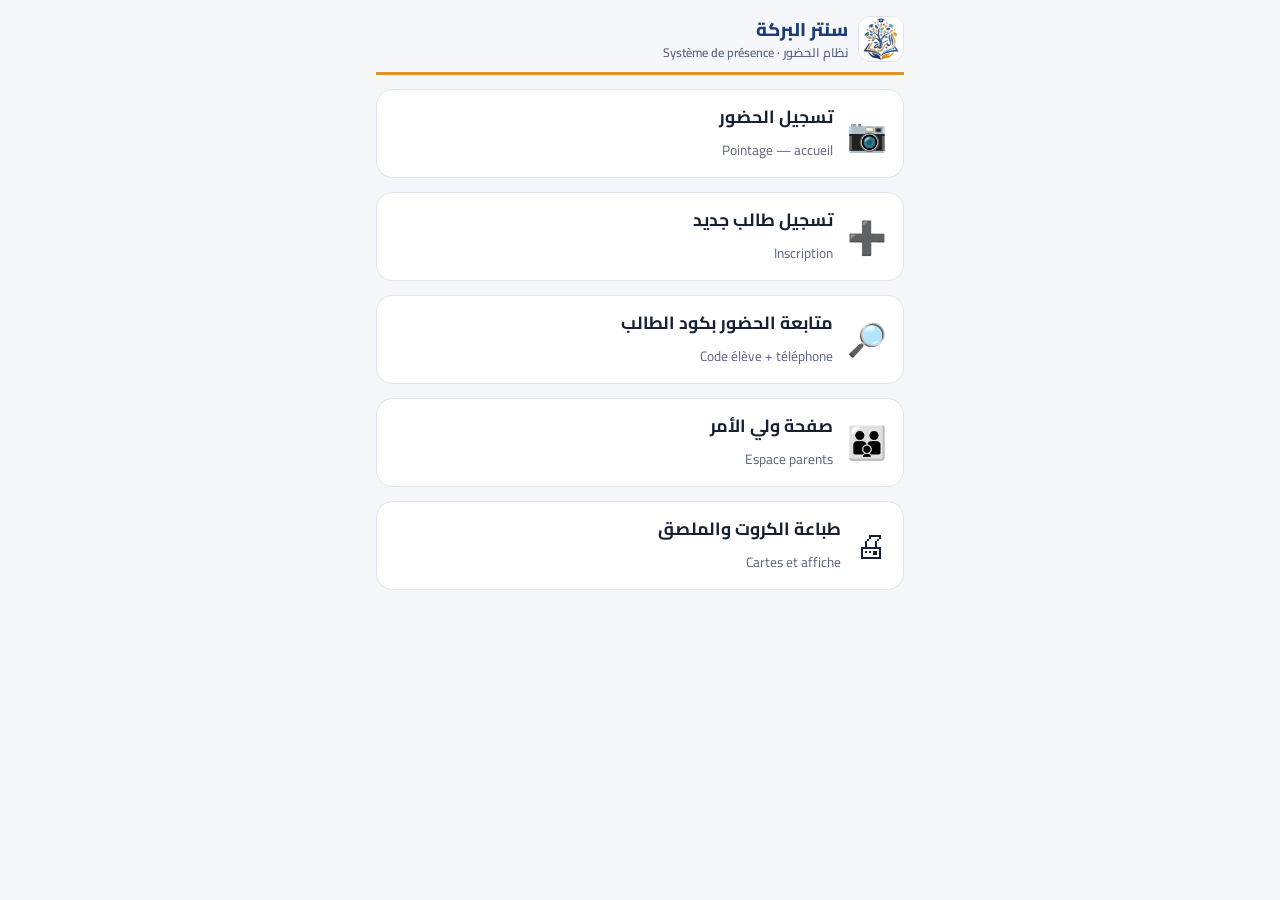
<file: index.html>
<!doctype html>
<html lang="ar" dir="rtl">
<head>
<meta charset="utf-8">
<meta name="viewport" content="width=device-width, initial-scale=1">
<meta name="robots" content="noindex">
<title>سنتر البركة · Présence</title>
<link rel="stylesheet" href="style.css">
<style>
  a.tile { display: block; text-decoration: none; color: inherit; }
  a.tile .card { display: flex; align-items: center; gap: 14px; }
  .ico { font-size: 2rem; }
</style>
</head>
<body>
<div class="wrap">
  <header class="top"><div class="brand">سنتر البركة<small>نظام الحضور · Système de présence</small></div></header>
  <a class="tile" href="scan.html"><div class="card"><span class="ico">📷</span><div><h2>تسجيل الحضور</h2><span class="fr">Pointage — accueil</span></div></div></a>
  <a class="tile" href="signup.html"><div class="card"><span class="ico">➕</span><div><h2>تسجيل طالب جديد</h2><span class="fr">Inscription</span></div></div></a>
  <a class="tile" href="lookup.html"><div class="card"><span class="ico">🔎</span><div><h2>متابعة الحضور بكود الطالب</h2><span class="fr">Code élève + téléphone</span></div></div></a>
  <a class="tile" href="parent.html"><div class="card"><span class="ico">👪</span><div><h2>صفحة ولي الأمر</h2><span class="fr">Espace parents</span></div></div></a>
  <a class="tile" href="cards.html"><div class="card"><span class="ico">🖨</span><div><h2>طباعة الكروت والملصق</h2><span class="fr">Cartes et affiche</span></div></div></a>
</div>
<script src="config.js"></script>
<script src="common.js"></script>
</body>
</html>
</file>
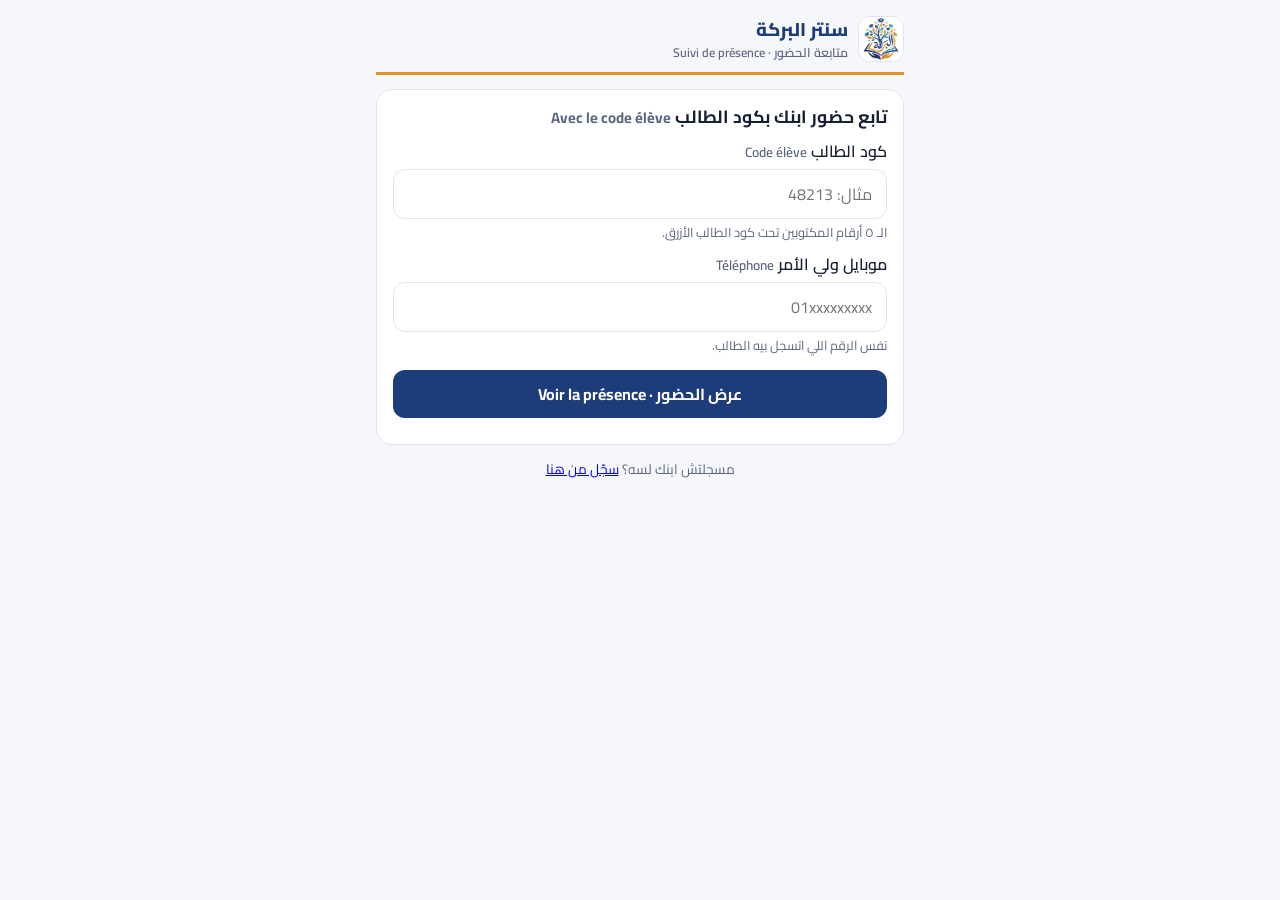
<file: lookup.html>
<!doctype html>
<html lang="ar" dir="rtl">
<head>
<meta charset="utf-8">
<meta name="viewport" content="width=device-width, initial-scale=1, viewport-fit=cover">
<meta name="robots" content="noindex">
<title>متابعة الحضور بكود الطالب · Présence</title>
<link rel="stylesheet" href="style.css">
<style>
  .help { font-size: .8rem; color: var(--soft); margin-top: 4px; }
</style>
</head>
<body>
<div class="wrap">
  <header class="top">
    <div class="brand"><span id="center">سنتر البركة</span><small>متابعة الحضور · Suivi de présence</small></div>
  </header>

  <form class="card" id="form" novalidate>
    <h2>تابع حضور ابنك بكود الطالب <span class="fr">Avec le code élève</span></h2>
    <label class="lbl" for="sid">كود الطالب <span class="fr">Code élève</span></label>
    <input id="sid" inputmode="numeric" autocomplete="off" placeholder="مثال: 48213" style="direction:ltr;text-align:right">
    <div class="help">الـ ٥ أرقام المكتوبين تحت كود الطالب الأزرق.</div>
    <label class="lbl" for="phone">موبايل ولي الأمر <span class="fr">Téléphone</span></label>
    <input id="phone" type="tel" inputmode="tel" autocomplete="tel" maxlength="16" placeholder="01xxxxxxxxx" style="direction:ltr;text-align:right">
    <div class="help">نفس الرقم اللي اتسجل بيه الطالب.</div>
    <div style="height:14px"></div>
    <button type="submit" id="go">عرض الحضور · Voir la présence</button>
    <div style="height:10px"></div>
    <p class="msg bad hidden" id="err"></p>
  </form>

  <p class="center soft" style="font-size:.85rem">مسجلتش ابنك لسه؟ <a href="signup.html">سجّل من هنا</a></p>
</div>

<script src="config.js"></script>
<script src="common.js"></script>
<script>
(function () {
  const B = window.BARAKA;
  const $ = function (id) { return document.getElementById(id); };
  const ERR = {
    input: 'اكتب كود الطالب ورقم موبايل صحيح (١١ رقم يبدأ بـ 01)',
    nomatch: 'الكود والموبايل مش متطابقين — اتأكد من الرقم اللي اتسجل بيه، أو كلّم الاستقبال',
    limit: 'محاولات كتير — جرّب تاني بعد ساعة',
    bad: 'حصل خطأ — جرّب تاني'
  };
  function err(t) { $('err').textContent = t; $('err').classList.remove('hidden'); }

  $('form').addEventListener('submit', async function (e) {
    e.preventDefault();
    $('err').classList.add('hidden');
    $('go').disabled = true; $('go').textContent = 'جاري البحث…';
    try {
      const r = await B.api('lookup', { id: $('sid').value.trim(), phone: $('phone').value.trim() });
      if (!r.ok) return err(ERR[r.error] || ERR.bad);
      B.kids.add(r.code, r.name);
      location.href = 'parent.html?c=' + encodeURIComponent(r.code);
    } catch (ex) {
      err(B.errorText(ex));
    } finally {
      $('go').disabled = false; $('go').textContent = 'عرض الحضور · Voir la présence';
    }
  });
})();
</script>
</body>
</html>
</file>
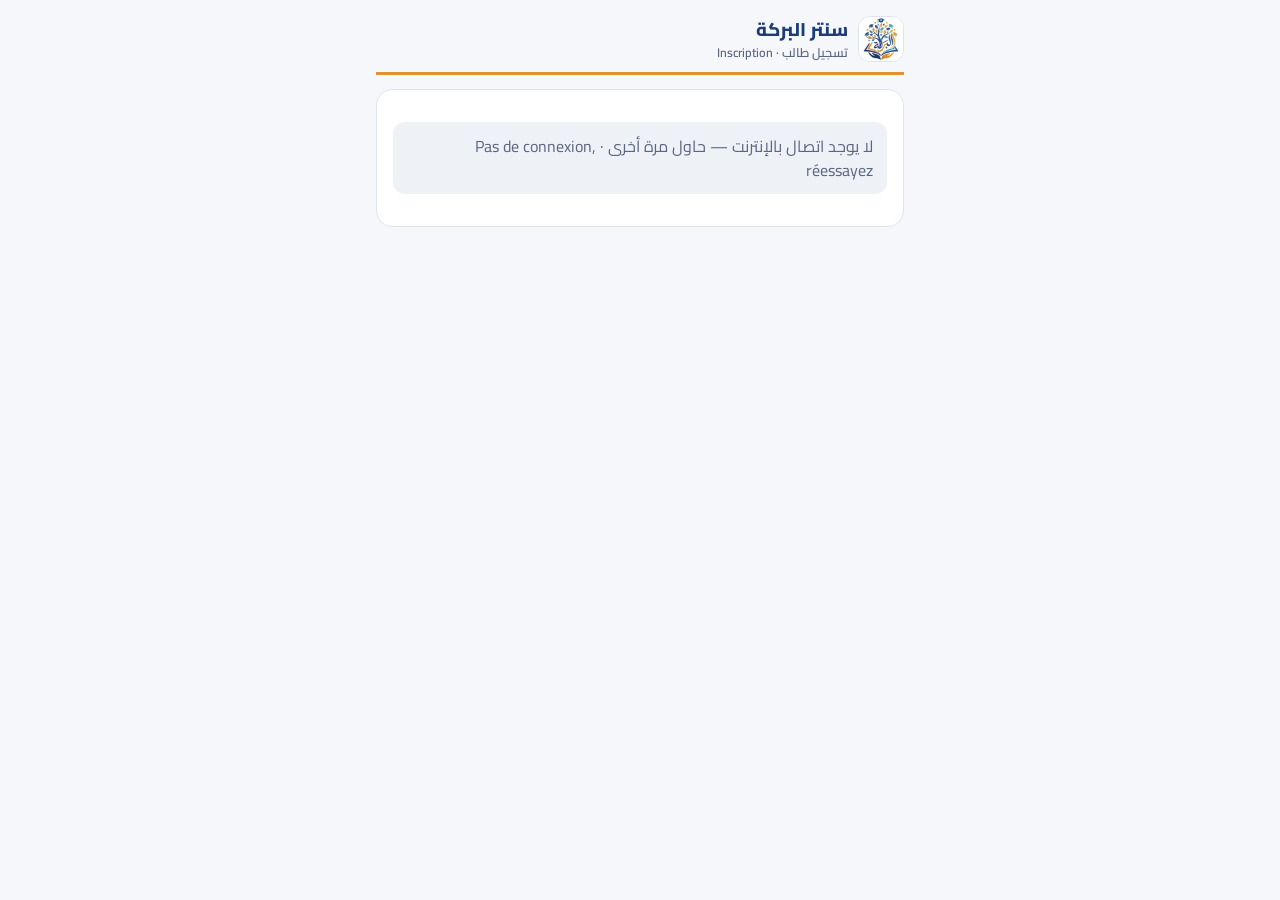
<file: signup.html>
<!doctype html>
<html lang="ar" dir="rtl">
<head>
<meta charset="utf-8">
<meta name="viewport" content="width=device-width, initial-scale=1, viewport-fit=cover">
<title>تسجيل طالب · Inscription</title>
<link rel="stylesheet" href="style.css">
<style>
  .trap { position: absolute; width: 1px; height: 1px; overflow: hidden; clip-path: inset(50%); opacity: 0; pointer-events: none; }
  .help { font-size: .8rem; color: var(--soft); margin-top: 4px; }
</style>
</head>
<body>
<div class="wrap">
  <header class="top">
    <div class="brand"><span id="center">سنتر البركة</span><small>تسجيل طالب · Inscription</small></div>
  </header>

  <div id="loading" class="spinner"></div>
  <div id="closed" class="card hidden"><p class="msg">التسجيل مقفول دلوقتي — كلّم السنتر<br><span class="fr">Inscriptions fermées</span></p></div>

  <form id="form" class="hidden" novalidate>
    <div class="card">
      <label class="lbl" for="name" style="margin-top:0">اسم الطالب ثلاثي <span class="fr">Nom de l'élève</span></label>
      <input id="name" autocomplete="off" maxlength="60" placeholder="مثال: يوسف أحمد محمود">
      <label class="lbl" for="parent">اسم ولي الأمر <span class="fr">Nom du parent</span></label>
      <input id="parent" autocomplete="name" maxlength="60" placeholder="اختياري">
      <label class="lbl" for="phone">موبايل ولي الأمر <span class="fr">Téléphone</span></label>
      <input id="phone" type="tel" inputmode="tel" autocomplete="tel" maxlength="16" placeholder="01xxxxxxxxx" style="direction:ltr;text-align:right">
      <div class="trap" aria-hidden="true"><label for="website">Website</label><input id="website" tabindex="-1" autocomplete="off"></div>
    </div>
    <p class="msg bad hidden" id="err"></p>
    <div style="height:10px"></div>
    <button type="submit" id="submit">تسجيل · S'inscrire</button>
    <p class="center soft" style="font-size:.85rem">بعد التسجيل هيظهرلك كارت الطالب وصفحة متابعة الحضور على طول.</p>
  </form>
</div>

<script src="config.js"></script>
<script src="common.js"></script>
<script>
(function () {
  const B = window.BARAKA;
  const $ = function (id) { return document.getElementById(id); };
  const ERR = {
    name: 'اكتب اسم الطالب ثلاثي (اسمين على الأقل)',
    phone: 'رقم الموبايل لازم يكون ١١ رقم ويبدأ بـ 01',
    exists: 'الطالب ده متسجل قبل كده بنفس الرقم — لو ضاع الرابط كلّم الاستقبال',
    limit: 'محاولات كتير — جرّب تاني بعد شوية',
    closed: 'التسجيل مقفول دلوقتي',
    bad: 'حصل خطأ — جرّب تاني'
  };
  function err(t) { $('err').textContent = t; $('err').classList.remove('hidden'); }

  B.api('info').then(function (r) {
    $('loading').classList.add('hidden');
    $('center').textContent = r.center || 'سنتر البركة';
    if (r.open) $('form').classList.remove('hidden'); else $('closed').classList.remove('hidden');
  }).catch(function (e) {
    $('loading').classList.add('hidden');
    $('closed').querySelector('p').textContent = B.errorText(e);
    $('closed').classList.remove('hidden');
  });

  $('form').addEventListener('submit', async function (e) {
    e.preventDefault();
    $('err').classList.add('hidden');
    const name = $('name').value.trim().replace(/\s+/g, ' ');
    if (name.split(' ').length < 2) return err(ERR.name);
    $('submit').disabled = true; $('submit').textContent = 'جاري التسجيل…';
    try {
      const r = await B.api('signup', { name: name, parent: $('parent').value.trim(), phone: $('phone').value.trim(), website: $('website').value });
      if (!r.ok) return err(ERR[r.error] || ERR.bad);
      B.kids.add(r.code, r.name);
      // show ID, name and phone once on the next page (kept in this tab only, never in the link)
      const ph = $('phone').value.replace(/[٠-٩]/g, function (c) { return String(c.charCodeAt(0) - 0x0660); }).replace(/\D/g, '').replace(/^0020/, '').replace(/^20(?=1\d{9}$)/, '').replace(/^(?=1\d{9}$)/, '0');
      try { sessionStorage.setItem('baraka_new', JSON.stringify({ code: r.code, id: r.id, name: r.name, phone: ph })); } catch (x) {}
      location.href = 'parent.html?c=' + encodeURIComponent(r.code) + '&new=1';
    } catch (ex) {
      err(B.errorText(ex));
    } finally {
      $('submit').disabled = false; $('submit').textContent = 'تسجيل · S\'inscrire';
    }
  });
})();
</script>
</body>
</html>
</file>
<file: style.css>
@import url('https://fonts.googleapis.com/css2?family=Cairo:wght@400;600;700;800&display=swap');

:root {
  --bg: #f5f7fb;
  --card: #ffffff;
  --ink: #152033;
  --soft: #5b6680;
  --line: #dfe5ef;
  --brand: #1d3d7a;      /* logo navy */
  --brand-2: #e7edf8;
  --teal: #2a9bb0;       /* logo teal */
  --gold: #e0942c;       /* logo orange */
  --gold-2: #fdf1df;
  --ok: #138a4c;   --ok-bg: #e2f6ea;
  --warn: #b26a00; --warn-bg: #fff2da;
  --bad: #c62828;  --bad-bg: #fde7e7;
  --muted: #6a7488; --muted-bg: #eef1f6;
  --radius: 16px;
}
@media (prefers-color-scheme: dark) {
  :root {
    --bg: #0d1220; --card: #161d2e; --ink: #e8edf7; --soft: #9aa6bf; --line: #283149;
    --brand: #8fb0ff; --brand-2: #1c2847; --teal: #5cc6da; --gold: #f2ad4e; --gold-2: #33260f;
    --ok: #4ad68a; --ok-bg: #143223; --warn: #ffb84d; --warn-bg: #33270f;
    --bad: #ff7070; --bad-bg: #3a1717; --muted: #9aa6bf; --muted-bg: #20283b;
  }
}

* { box-sizing: border-box; }
html, body { margin: 0; }
body {
  font-family: 'Cairo', system-ui, sans-serif;
  background: var(--bg);
  color: var(--ink);
  line-height: 1.5;
  -webkit-tap-highlight-color: transparent;
}
.wrap { max-width: 560px; margin: 0 auto; padding: 16px; }
header.top {
  display: flex; align-items: center; justify-content: space-between; gap: 12px;
  margin-bottom: 14px;
}
.brand { font-weight: 800; font-size: 1.15rem; color: var(--brand); }
.brand small { display: block; font-weight: 600; font-size: .78rem; color: var(--soft); }
.fr { direction: ltr; unicode-bidi: isolate; color: var(--soft); font-size: .85em; }

.card {
  background: var(--card); border: 1px solid var(--line); border-radius: var(--radius);
  padding: 16px; margin-bottom: 14px;
}
h1, h2, h3 { margin: 0 0 8px; line-height: 1.3; }
h2 { font-size: 1.1rem; }

input, select, button {
  font: inherit; color: inherit; border-radius: 12px; border: 1px solid var(--line);
  background: var(--card); padding: 12px 14px; width: 100%;
}
input:focus, select:focus { outline: 2px solid var(--brand); outline-offset: 1px; }
button {
  background: var(--brand); color: var(--card); border: 0; font-weight: 700; cursor: pointer;
}
button.ghost { background: var(--brand-2); color: var(--brand); }
button.small { width: auto; padding: 8px 14px; font-size: .9rem; }
.row { display: flex; gap: 10px; }
.row > * { flex: 1; }
label.lbl { display: block; font-weight: 600; margin: 10px 0 6px; }

.pill {
  display: inline-flex; align-items: center; gap: 6px; padding: 4px 12px; border-radius: 999px;
  font-weight: 700; font-size: .9rem; white-space: nowrap;
}
.pill.ok { background: var(--ok-bg); color: var(--ok); }
.pill.warn { background: var(--warn-bg); color: var(--warn); }
.pill.bad { background: var(--bad-bg); color: var(--bad); }
.pill.muted { background: var(--muted-bg); color: var(--muted); }

.msg { padding: 12px 14px; border-radius: 12px; background: var(--muted-bg); color: var(--soft); }
.msg.bad { background: var(--bad-bg); color: var(--bad); }
.hidden { display: none !important; }
.center { text-align: center; }
.soft { color: var(--soft); }

.list { list-style: none; margin: 0; padding: 0; }
.list li {
  display: flex; align-items: center; justify-content: space-between; gap: 10px;
  padding: 10px 0; border-bottom: 1px solid var(--line);
}
.list li:last-child { border-bottom: 0; }
.list .who { min-width: 0; }
.list .who b { display: block; overflow: hidden; text-overflow: ellipsis; white-space: nowrap; }
.list .who span { font-size: .82rem; color: var(--soft); }

.stats { display: grid; grid-template-columns: repeat(3, 1fr); gap: 10px; }
.stat { border-radius: 12px; padding: 10px; text-align: center; }
.stat b { display: block; font-size: 1.5rem; line-height: 1.2; }
.stat.ok { background: var(--ok-bg); color: var(--ok); }
.stat.warn { background: var(--warn-bg); color: var(--warn); }
.stat.bad { background: var(--bad-bg); color: var(--bad); }

.spinner {
  width: 28px; height: 28px; border-radius: 50%; margin: 20px auto;
  border: 3px solid var(--line); border-top-color: var(--brand); animation: spin .8s linear infinite;
}
@keyframes spin { to { transform: rotate(360deg); } }

/* header logo */
.brand { display: flex; align-items: center; gap: 10px; }
.brand .logo { width: 46px; height: 46px; border-radius: 12px; background: #fff; object-fit: contain; flex: 0 0 46px; border: 1px solid var(--line); }
.brand > span, .brand > div { min-width: 0; }
header.top { border-bottom: 3px solid var(--gold); padding-bottom: 10px; }
</file>
